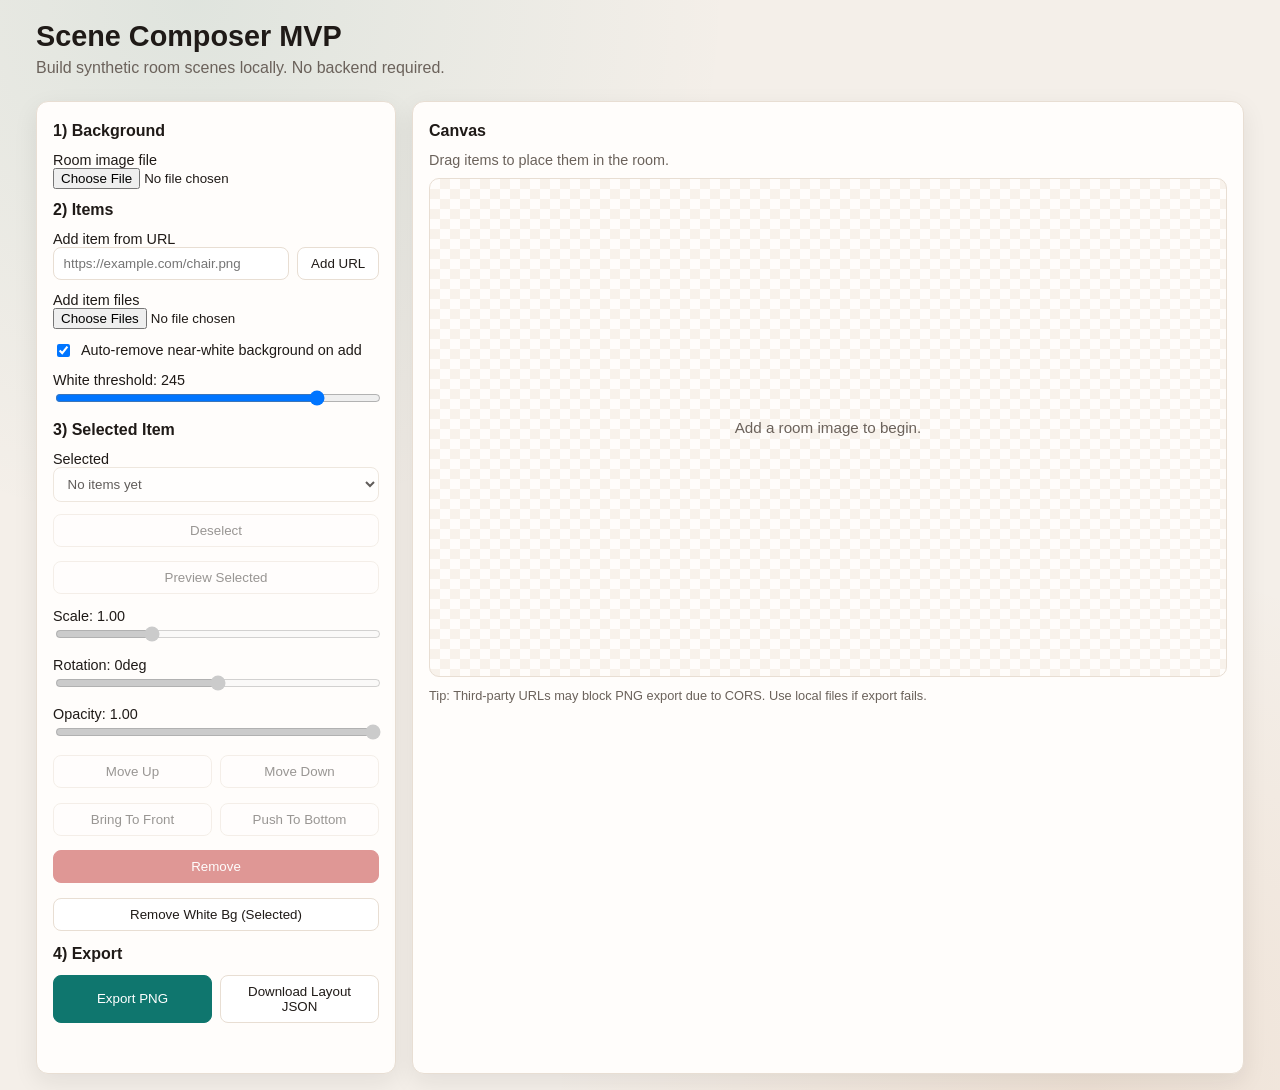
<file: index.html>
<!DOCTYPE html>
<html lang="en">
<head>
  <meta charset="UTF-8" />
  <meta name="viewport" content="width=device-width, initial-scale=1.0" />
  <title>Redirecting...</title>
  <meta http-equiv="refresh" content="0; url=standalone-compose/" />
  <script>
    window.location.replace("standalone-compose/");
  </script>
</head>
<body>
  <p>Redirecting to standalone composer...</p>
  <p>If you are not redirected, <a href="standalone-compose/">open the app</a>.</p>
</body>
</html>
</file>
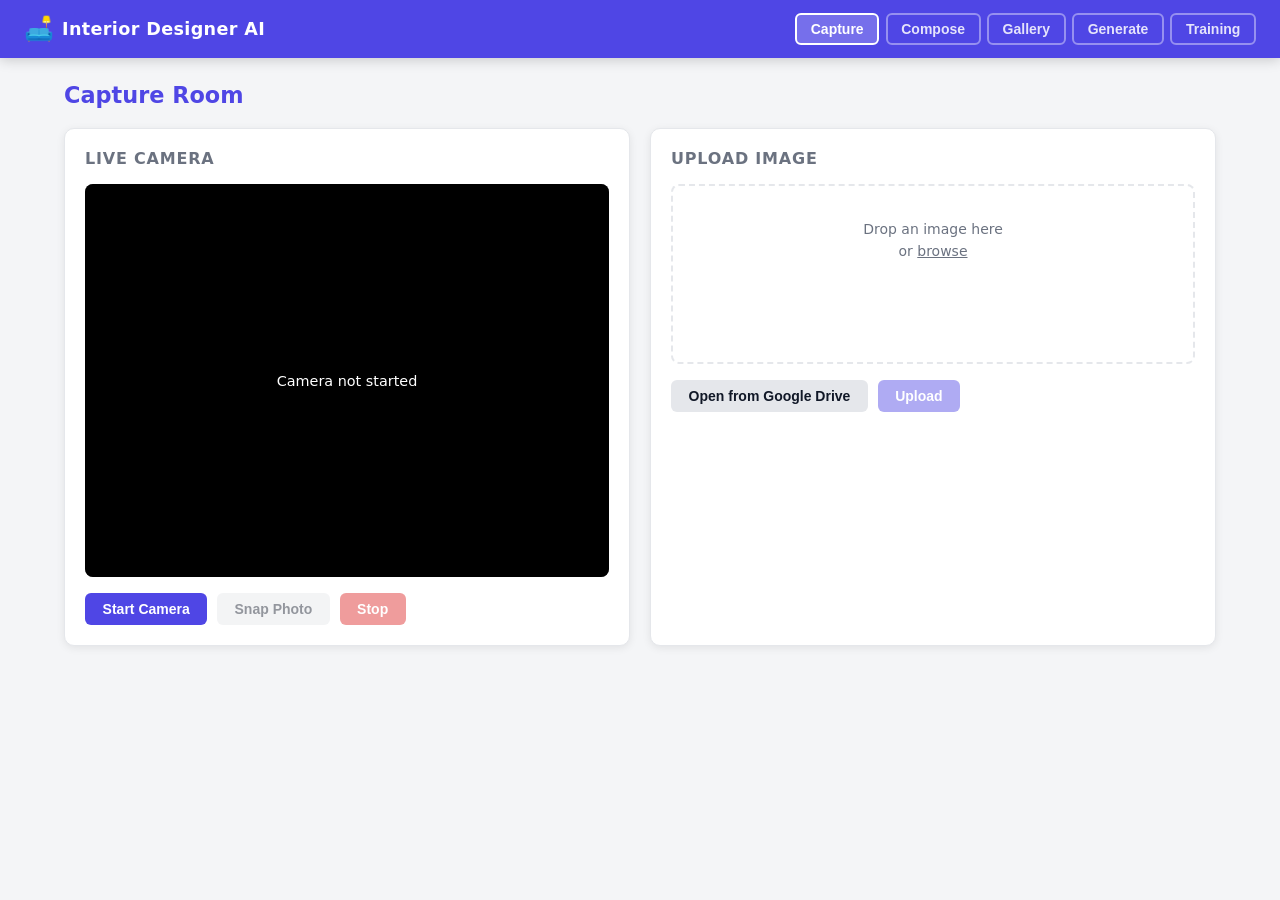
<file: frontend/index.html>
<!DOCTYPE html>
<html lang="en">
<head>
  <meta charset="UTF-8" />
  <meta name="viewport" content="width=device-width, initial-scale=1.0" />
  <title>Interior Designer AI</title>
  <link rel="stylesheet" href="css/style.css" />
</head>
<body>
  <!-- ── Navigation ─────────────────────────────────────────────────── -->
  <header class="topbar">
    <div class="topbar__logo">
      <span class="topbar__icon">🛋️</span>
      <span class="topbar__title">Interior Designer AI</span>
    </div>
    <nav class="topbar__nav" id="main-nav">
      <button class="nav-btn active" data-view="capture">Capture</button>
      <button class="nav-btn" data-view="compose">Compose</button>
      <button class="nav-btn" data-view="gallery">Gallery</button>
      <button class="nav-btn" data-view="generate">Generate</button>
      <button class="nav-btn" data-view="training">Training</button>
    </nav>
  </header>

  <!-- ── Views ──────────────────────────────────────────────────────── -->
  <main class="main-content">

    <!-- VIEW: Capture -->
    <section class="view active" id="view-capture">
      <h2>Capture Room</h2>
      <div class="capture-grid">
        <!-- Live camera feed -->
        <div class="card camera-card">
          <h3>Live Camera</h3>
          <div class="camera-container" id="camera-container">
            <video id="camera-video" autoplay playsinline muted></video>
            <canvas id="camera-canvas" hidden></canvas>
            <div class="camera-overlay" id="camera-status">Camera not started</div>
          </div>
          <div class="actions">
            <button class="btn btn--primary" id="btn-start-camera">Start Camera</button>
            <button class="btn btn--secondary" id="btn-snap" disabled>Snap Photo</button>
            <button class="btn btn--danger" id="btn-stop-camera" disabled>Stop</button>
          </div>
          <div id="camera-device-select-wrap" hidden>
            <label for="camera-device-select">Camera:</label>
            <select id="camera-device-select"></select>
          </div>
        </div>

        <!-- File / Drive upload -->
        <div class="card upload-card">
          <h3>Upload Image</h3>
          <label class="drop-zone" id="drop-zone">
            <input type="file" id="file-input" accept="image/jpeg,image/png,image/webp" hidden />
            <span class="drop-zone__text">Drop an image here<br/>or <u>browse</u></span>
            <img id="upload-preview" class="preview" hidden />
          </label>
          <div class="actions">
            <button class="btn btn--secondary" id="btn-drive-pick">Open from Google Drive</button>
            <button class="btn btn--primary" id="btn-upload" disabled>Upload</button>
          </div>
          <p id="upload-status" class="status-text"></p>
        </div>
      </div>
    </section>

    <!-- VIEW: Compose -->
    <section class="view" id="view-compose">
      <h2>Compose Training Scenes</h2>
      <div class="compose-grid">
        <div class="card">
          <h3>1) Room Background</h3>
          <label>Use local room image
            <input type="file" id="compose-bg-file" accept="image/jpeg,image/png,image/webp" />
          </label>
          <label>Or load existing image ID
            <div class="row-inline">
              <input type="text" id="compose-bg-id" placeholder="uploaded image_id" />
              <button class="btn btn--secondary" id="btn-compose-load-bg-id">Load</button>
            </div>
          </label>

          <h3>2) Add Furniture / Decor</h3>
          <label>Pull item from image URL
            <div class="row-inline">
              <input type="text" id="compose-item-url" placeholder="https://example.com/chair.png" />
              <button class="btn btn--secondary" id="btn-compose-add-url">Add URL</button>
            </div>
          </label>
          <label>Or upload cutout / product image
            <input type="file" id="compose-item-file" accept="image/jpeg,image/png,image/webp" multiple />
          </label>
          <label>
            <input type="checkbox" id="compose-auto-remove-white" checked />
            Auto-remove near-white background on add
          </label>
          <label>White threshold: <span id="compose-white-threshold-val">245</span>
            <input type="range" id="compose-white-threshold" min="200" max="255" step="1" value="245" />
          </label>

          <h3>3) Selected Item Controls</h3>
          <label>Selected item
            <select id="compose-selected"></select>
          </label>
          <div class="actions">
            <button class="btn btn--secondary" id="btn-compose-deselect">Deselect</button>
          </div>
          <div class="actions">
            <button class="btn btn--secondary" id="btn-compose-preview">Preview Selected</button>
          </div>
          <label>Scale: <span id="compose-scale-val">1.00</span>
            <input type="range" id="compose-scale" min="0.2" max="3" step="0.05" value="1" />
          </label>
          <label>Rotation: <span id="compose-rot-val">0°</span>
            <input type="range" id="compose-rotation" min="-180" max="180" step="1" value="0" />
          </label>
          <label>Opacity: <span id="compose-opacity-val">1.00</span>
            <input type="range" id="compose-opacity" min="0.2" max="1" step="0.05" value="1" />
          </label>

          <div class="actions">
            <button class="btn btn--secondary" id="btn-compose-move-up">Move Up</button>
            <button class="btn btn--secondary" id="btn-compose-move-down">Move Down</button>
          </div>
          <div class="actions">
            <button class="btn btn--secondary" id="btn-compose-front">Bring To Front</button>
            <button class="btn btn--secondary" id="btn-compose-back">Push To Bottom</button>
          </div>
          <div class="actions">
            <button class="btn btn--danger" id="btn-compose-remove">Remove Selected</button>
          </div>
          <div class="actions">
            <button class="btn btn--secondary" id="btn-compose-remove-white-selected">Remove White Bg (Selected)</button>
          </div>
        </div>

        <div class="card">
          <h3>Scene Canvas</h3>
          <p class="status-text">Drag items to place them. Use controls for size, angle, and opacity.</p>
          <div class="compose-stage" id="compose-stage" aria-label="Scene composition stage"></div>
          <div class="actions">
            <button class="btn btn--primary" id="btn-compose-export">Export PNG</button>
            <button class="btn btn--secondary" id="btn-compose-upload">Upload As Training Image</button>
            <button class="btn btn--secondary" id="btn-compose-json">Download Layout JSON</button>
          </div>
          <p id="compose-status" class="status-text"></p>
        </div>
      </div>
    </section>

    <!-- VIEW: Gallery -->
    <section class="view" id="view-gallery">
      <h2>Image Gallery</h2>
      <div class="toolbar">
        <button class="btn btn--secondary" id="btn-refresh-gallery">Refresh</button>
      </div>
      <div class="gallery-grid" id="gallery-grid">
        <p class="placeholder">No images uploaded yet.</p>
      </div>
    </section>

    <!-- VIEW: Generate -->
    <section class="view" id="view-generate">
      <h2>Generate Design</h2>
      <div class="generate-grid">
        <div class="card">
          <h3>Source & Settings</h3>
          <label>Source image ID
            <input type="text" id="gen-image-id" placeholder="paste image_id or select from gallery" />
          </label>
          <label>Style preset
            <select id="gen-style">
              <option value="modern">Modern</option>
              <option value="scandinavian">Scandinavian</option>
              <option value="industrial">Industrial</option>
              <option value="bohemian">Bohemian</option>
              <option value="minimalist">Minimalist</option>
              <option value="traditional">Traditional</option>
            </select>
          </label>
          <label>Custom prompt (optional)
            <textarea id="gen-prompt" rows="2" placeholder="e.g. bright living room with plants…"></textarea>
          </label>
          <label>Denoising strength: <span id="gen-strength-val">0.75</span>
            <input type="range" id="gen-strength" min="0.1" max="1" step="0.05" value="0.75" />
          </label>
          <label>Fine-tuned model (optional)
            <input type="text" id="gen-fine-tuned" placeholder="style_name from training job" />
          </label>
          <button class="btn btn--primary" id="btn-generate">Generate</button>
          <p id="gen-status" class="status-text"></p>
        </div>
        <div class="card result-card">
          <h3>Result</h3>
          <div class="result-container" id="result-container">
            <p class="placeholder">Generated image will appear here.</p>
          </div>
          <div class="actions" id="result-actions" hidden>
            <button class="btn btn--secondary" id="btn-save-drive">Save to Google Drive</button>
            <a class="btn btn--secondary" id="btn-download-result" download="generated.png">Download</a>
          </div>
        </div>
      </div>
    </section>

    <!-- VIEW: Training -->
    <section class="view" id="view-training">
      <h2>Fine-Tune Model</h2>
      <div class="card training-card">
        <h3>New Training Job</h3>
        <label>Style name
          <input type="text" id="train-style" placeholder="e.g. my-modern-loft" />
        </label>
        <label>Image IDs (comma-separated)
          <textarea id="train-image-ids" rows="3" placeholder="image_id1, image_id2, …"></textarea>
        </label>
        <label>Epochs: <span id="train-epochs-val">5</span>
          <input type="range" id="train-epochs" min="1" max="50" step="1" value="5" />
        </label>
        <label>Learning rate
          <input type="number" id="train-lr" value="0.0001" step="0.00001" min="0.000001" />
        </label>
        <button class="btn btn--primary" id="btn-start-training">Start Training</button>
        <p id="train-status-text" class="status-text"></p>
      </div>

      <h3>Training Jobs</h3>
      <div class="toolbar">
        <button class="btn btn--secondary" id="btn-refresh-jobs">Refresh</button>
      </div>
      <div id="job-list">
        <p class="placeholder">No training jobs yet.</p>
      </div>
    </section>

  </main>

  <!-- ── Toast notifications ─────────────────────────────────────────── -->
  <div id="toast-container" class="toast-container"></div>
  <div id="compose-preview-overlay" class="preview-overlay" hidden>
    <img id="compose-preview-image" class="preview-overlay__image" alt="Selected item preview" />
  </div>

  <!-- ── Scripts (load order matters) ───────────────────────────────── -->
  <script src="js/api.js"></script>
  <script src="js/camera.js"></script>
  <script src="js/google_drive.js"></script>
  <script src="js/scene_composer.js"></script>
  <script src="js/app.js"></script>
</body>
</html>
</file>
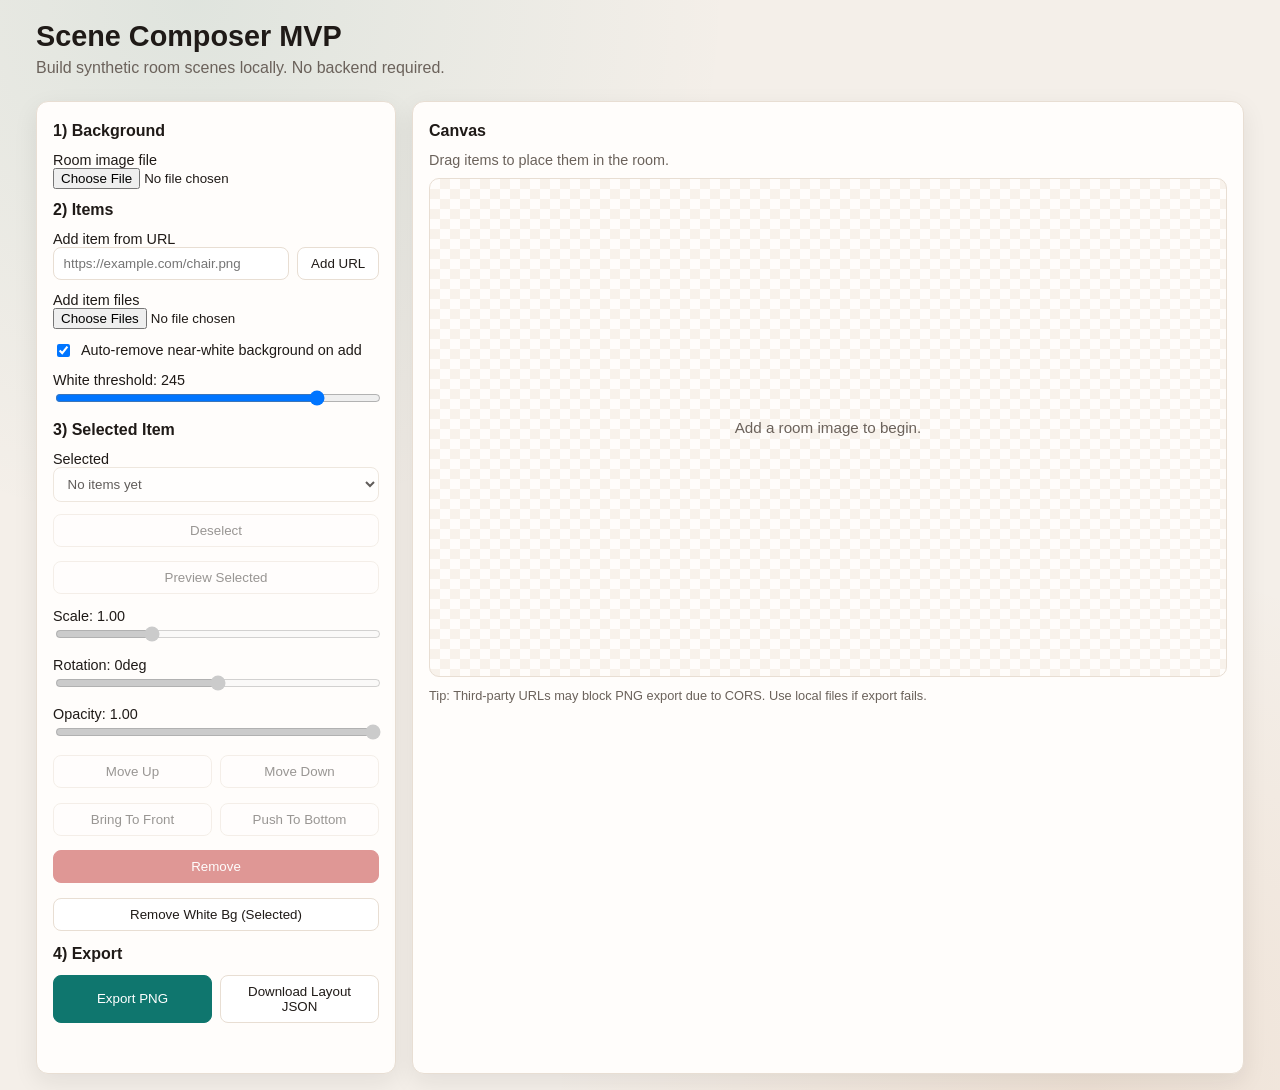
<file: standalone-compose/index.html>
<!DOCTYPE html>
<html lang="en">
<head>
  <meta charset="UTF-8" />
  <meta name="viewport" content="width=device-width, initial-scale=1.0" />
  <title>Scene Composer MVP</title>
  <link rel="stylesheet" href="style.css" />
</head>
<body>
  <header class="hero">
    <h1>Scene Composer MVP</h1>
    <p>Build synthetic room scenes locally. No backend required.</p>
  </header>

  <main class="layout">
    <section class="panel">
      <h2>1) Background</h2>
      <label>
        Room image file
        <input type="file" id="bg-file" accept="image/jpeg,image/png,image/webp" />
      </label>

      <h2>2) Items</h2>
      <label>
        Add item from URL
        <div class="inline-row">
          <input type="text" id="item-url" placeholder="https://example.com/chair.png" />
          <button id="btn-add-url">Add URL</button>
        </div>
      </label>

      <label>
        Add item files
        <input type="file" id="item-files" accept="image/jpeg,image/png,image/webp" multiple />
      </label>

      <label class="inline-check">
        <input type="checkbox" id="auto-remove-white" checked />
        Auto-remove near-white background on add
      </label>

      <label>
        White threshold: <span id="val-white-threshold">245</span>
        <input type="range" id="white-threshold" min="200" max="255" step="1" value="245" />
      </label>

      <h2>3) Selected Item</h2>
      <label>
        Selected
        <select id="selected-item"></select>
      </label>
      <div class="actions single">
        <button id="btn-deselect">Deselect</button>
      </div>
      <div class="actions single">
        <button id="btn-preview">Preview Selected</button>
      </div>

      <label>
        Scale: <span id="val-scale">1.00</span>
        <input type="range" id="scale" min="0.2" max="3" step="0.05" value="1" />
      </label>

      <label>
        Rotation: <span id="val-rotation">0deg</span>
        <input type="range" id="rotation" min="-180" max="180" step="1" value="0" />
      </label>

      <label>
        Opacity: <span id="val-opacity">1.00</span>
        <input type="range" id="opacity" min="0.2" max="1" step="0.05" value="1" />
      </label>

      <div class="actions">
        <button id="btn-move-up">Move Up</button>
        <button id="btn-move-down">Move Down</button>
      </div>
      <div class="actions">
        <button id="btn-front">Bring To Front</button>
        <button id="btn-back">Push To Bottom</button>
      </div>
      <div class="actions single">
        <button id="btn-remove" class="danger">Remove</button>
      </div>
      <div class="actions single">
        <button id="btn-remove-white-selected">Remove White Bg (Selected)</button>
      </div>

      <h2>4) Export</h2>
      <div class="actions">
        <button id="btn-export" class="primary">Export PNG</button>
        <button id="btn-json">Download Layout JSON</button>
      </div>

      <p id="status" class="status"></p>
    </section>

    <section class="panel stage-panel">
      <h2>Canvas</h2>
      <p class="hint">Drag items to place them in the room.</p>
      <div id="stage" class="stage" aria-label="Scene composition stage"></div>
      <p class="hint small">
        Tip: Third-party URLs may block PNG export due to CORS. Use local files if export fails.
      </p>
    </section>
  </main>

  <div id="toasts" class="toasts" aria-live="polite" aria-atomic="true"></div>
  <div id="preview-overlay" class="preview-overlay" hidden>
    <img id="preview-image" class="preview-overlay__image" alt="Selected item preview" />
  </div>

  <script src="app.js"></script>
</body>
</html>
</file>
<file: frontend/css/style.css>
/* ── Reset & base ─────────────────────────────────────────────────────────── */
*, *::before, *::after { box-sizing: border-box; margin: 0; padding: 0; }

:root {
  --clr-bg:        #f4f5f7;
  --clr-surface:   #ffffff;
  --clr-primary:   #4f46e5;
  --clr-primary-h: #4338ca;
  --clr-danger:    #dc2626;
  --clr-danger-h:  #b91c1c;
  --clr-muted:     #6b7280;
  --clr-border:    #e5e7eb;
  --clr-text:      #111827;
  --radius:        10px;
  --shadow:        0 2px 8px rgba(0,0,0,.08);
  --topbar-h:      58px;
  --font:          'Segoe UI', system-ui, sans-serif;
}

body {
  font-family: var(--font);
  background: var(--clr-bg);
  color: var(--clr-text);
  min-height: 100vh;
}

/* ── Top bar ──────────────────────────────────────────────────────────────── */
.topbar {
  position: fixed;
  top: 0; left: 0; right: 0;
  height: var(--topbar-h);
  background: var(--clr-primary);
  color: #fff;
  display: flex;
  align-items: center;
  justify-content: space-between;
  padding: 0 1.5rem;
  z-index: 100;
  box-shadow: 0 2px 12px rgba(0,0,0,.18);
}

.topbar__logo { display: flex; align-items: center; gap: .5rem; }
.topbar__icon { font-size: 1.5rem; }
.topbar__title { font-size: 1.1rem; font-weight: 700; letter-spacing: .02em; }

.topbar__nav { display: flex; gap: .4rem; }

/* ── Navigation buttons ───────────────────────────────────────────────────── */
.nav-btn {
  background: transparent;
  border: 2px solid rgba(255,255,255,.4);
  color: rgba(255,255,255,.85);
  border-radius: 6px;
  padding: .35rem .85rem;
  font-size: .875rem;
  font-weight: 600;
  cursor: pointer;
  transition: background .15s, border-color .15s, color .15s;
}
.nav-btn:hover       { background: rgba(255,255,255,.12); border-color: rgba(255,255,255,.7); }
.nav-btn.active      { background: rgba(255,255,255,.22); border-color: #fff; color: #fff; }

/* ── Main content ─────────────────────────────────────────────────────────── */
.main-content {
  padding: calc(var(--topbar-h) + 1.5rem) 1.5rem 2rem;
  max-width: 1200px;
  margin: 0 auto;
}

/* ── Views ────────────────────────────────────────────────────────────────── */
.view { display: none; }
.view.active { display: block; }
.view > h2 {
  font-size: 1.4rem;
  font-weight: 700;
  margin-bottom: 1.25rem;
  color: var(--clr-primary);
}

/* ── Cards ────────────────────────────────────────────────────────────────── */
.card {
  background: var(--clr-surface);
  border-radius: var(--radius);
  box-shadow: var(--shadow);
  padding: 1.25rem;
  border: 1px solid var(--clr-border);
}
.card h3 {
  font-size: 1rem;
  font-weight: 600;
  margin-bottom: 1rem;
  color: var(--clr-muted);
  text-transform: uppercase;
  letter-spacing: .05em;
}

/* ── Buttons ──────────────────────────────────────────────────────────────── */
.btn {
  display: inline-flex;
  align-items: center;
  gap: .4rem;
  padding: .5rem 1.1rem;
  border-radius: 6px;
  font-size: .875rem;
  font-weight: 600;
  border: none;
  cursor: pointer;
  transition: background .15s, opacity .15s;
  text-decoration: none;
}
.btn:disabled { opacity: .45; cursor: not-allowed; }
.btn--primary  { background: var(--clr-primary);  color: #fff; }
.btn--primary:not(:disabled):hover  { background: var(--clr-primary-h); }
.btn--secondary { background: var(--clr-border);   color: var(--clr-text); }
.btn--secondary:not(:disabled):hover { background: #d1d5db; }
.btn--danger   { background: var(--clr-danger);   color: #fff; }
.btn--danger:not(:disabled):hover   { background: var(--clr-danger-h); }

.actions { display: flex; gap: .6rem; flex-wrap: wrap; margin-top: 1rem; }

/* ── Labels / inputs ──────────────────────────────────────────────────────── */
label {
  display: flex;
  flex-direction: column;
  gap: .3rem;
  font-size: .875rem;
  font-weight: 500;
  margin-bottom: .75rem;
}
input[type="text"],
input[type="number"],
textarea,
select {
  padding: .45rem .7rem;
  border: 1px solid var(--clr-border);
  border-radius: 6px;
  font-size: .875rem;
  font-family: inherit;
  background: #f9fafb;
  transition: border-color .15s;
}
input[type="text"]:focus,
input[type="number"]:focus,
textarea:focus,
select:focus {
  outline: none;
  border-color: var(--clr-primary);
  background: #fff;
}
input[type="range"] { accent-color: var(--clr-primary); }

/* ── Status text ──────────────────────────────────────────────────────────── */
.status-text { font-size: .8rem; color: var(--clr-muted); margin-top: .5rem; min-height: 1.2em; }

/* ── Toolbar ──────────────────────────────────────────────────────────────── */
.toolbar { margin-bottom: 1rem; }

/* ── Placeholder ──────────────────────────────────────────────────────────── */
.placeholder { color: var(--clr-muted); font-size: .9rem; padding: 2rem 0; text-align: center; }

/* ── Capture view ─────────────────────────────────────────────────────────── */
.capture-grid {
  display: grid;
  grid-template-columns: repeat(auto-fit, minmax(320px, 1fr));
  gap: 1.25rem;
}

.camera-container {
  position: relative;
  width: 100%;
  aspect-ratio: 4/3;
  background: #000;
  border-radius: 8px;
  overflow: hidden;
  margin-bottom: 1rem;
}
#camera-video {
  width: 100%; height: 100%;
  object-fit: cover;
  display: block;
}
.camera-overlay {
  position: absolute;
  inset: 0;
  display: flex;
  align-items: center;
  justify-content: center;
  color: #fff;
  font-size: .9rem;
  background: rgba(0,0,0,.55);
  pointer-events: none;
}
.camera-overlay.hidden { display: none; }

/* ── Drop zone ────────────────────────────────────────────────────────────── */
.drop-zone {
  display: block;
  border: 2px dashed var(--clr-border);
  border-radius: 8px;
  padding: 2rem 1rem;
  text-align: center;
  cursor: pointer;
  transition: border-color .15s, background .15s;
  position: relative;
  min-height: 180px;
}
.drop-zone:hover, .drop-zone.dragover {
  border-color: var(--clr-primary);
  background: #ede9fe22;
}
.drop-zone__text { font-size: .875rem; color: var(--clr-muted); line-height: 1.6; }
.preview {
  max-width: 100%;
  max-height: 220px;
  border-radius: 6px;
  margin-top: .5rem;
}

/* ── Gallery view ─────────────────────────────────────────────────────────── */
.gallery-grid {
  display: grid;
  grid-template-columns: repeat(auto-fill, minmax(180px, 1fr));
  gap: 1rem;
}
.gallery-item {
  background: var(--clr-surface);
  border-radius: var(--radius);
  border: 1px solid var(--clr-border);
  overflow: hidden;
  box-shadow: var(--shadow);
  cursor: pointer;
  transition: transform .15s, box-shadow .15s;
}
.gallery-item:hover { transform: translateY(-3px); box-shadow: 0 6px 16px rgba(0,0,0,.12); }
.gallery-item img { width: 100%; aspect-ratio: 1; object-fit: cover; display: block; }
.gallery-item__id {
  font-size: .7rem;
  color: var(--clr-muted);
  padding: .4rem .6rem;
  white-space: nowrap;
  overflow: hidden;
  text-overflow: ellipsis;
}
.gallery-item__actions { display: flex; gap: .3rem; padding: .4rem .6rem; }
.gallery-item__actions .btn { padding: .25rem .6rem; font-size: .75rem; }

/* ── Generate view ────────────────────────────────────────────────────────── */
.generate-grid {
  display: grid;
  grid-template-columns: repeat(auto-fit, minmax(300px, 1fr));
  gap: 1.25rem;
}
.result-container {
  min-height: 280px;
  border: 1px solid var(--clr-border);
  border-radius: 8px;
  display: flex;
  align-items: center;
  justify-content: center;
  overflow: hidden;
  background: #f9fafb;
}
.result-container img { max-width: 100%; max-height: 480px; border-radius: 8px; }

/* ── Compose view ─────────────────────────────────────────────────────────── */
.compose-grid {
  display: grid;
  grid-template-columns: minmax(300px, 360px) 1fr;
  gap: 1.25rem;
}

.row-inline {
  display: flex;
  gap: .5rem;
}

.row-inline input[type="text"] {
  flex: 1;
}

.compose-stage {
  position: relative;
  width: 100%;
  aspect-ratio: 16/10;
  border: 1px solid var(--clr-border);
  border-radius: 8px;
  overflow: hidden;
  background:
    linear-gradient(45deg, #f7f7f7 25%, transparent 25%),
    linear-gradient(-45deg, #f7f7f7 25%, transparent 25%),
    linear-gradient(45deg, transparent 75%, #f7f7f7 75%),
    linear-gradient(-45deg, transparent 75%, #f7f7f7 75%);
  background-size: 20px 20px;
  background-position: 0 0, 0 10px, 10px -10px, -10px 0;
}

.compose-stage__bg {
  position: absolute;
  inset: 0;
  width: 100%;
  height: 100%;
  object-fit: cover;
  pointer-events: none;
}

.compose-stage__empty {
  position: absolute;
  inset: 0;
  display: grid;
  place-items: center;
  color: var(--clr-muted);
  font-size: .9rem;
}

.compose-item {
  position: absolute;
  border: none;
  background: transparent;
  padding: 0;
  cursor: grab;
  appearance: none;
}

.compose-item:active {
  cursor: grabbing;
}

.compose-item:hover,
.compose-item:focus-visible,
.compose-item:active {
  background: rgba(255, 255, 255, 0.5);
}

.compose-item img {
  width: 100%;
  height: 100%;
  object-fit: contain;
  pointer-events: none;
  user-select: none;
  filter: drop-shadow(0 2px 3px rgba(0,0,0,.2));
}

.compose-item--selected {
  outline: 2px dashed var(--clr-primary);
  outline-offset: 3px;
}

/* ── Training view ────────────────────────────────────────────────────────── */
.training-card { margin-bottom: 1.5rem; }
.job-card {
  background: var(--clr-surface);
  border: 1px solid var(--clr-border);
  border-radius: var(--radius);
  padding: 1rem;
  margin-bottom: .75rem;
  box-shadow: var(--shadow);
}
.job-card__header { display: flex; justify-content: space-between; align-items: center; margin-bottom: .5rem; }
.job-card__name   { font-weight: 600; font-size: .9rem; }
.job-badge {
  font-size: .75rem;
  padding: .15rem .5rem;
  border-radius: 999px;
  font-weight: 600;
  text-transform: uppercase;
}
.job-badge--queued    { background: #dbeafe; color: #1d4ed8; }
.job-badge--running   { background: #fef3c7; color: #b45309; }
.job-badge--completed { background: #d1fae5; color: #065f46; }
.job-badge--failed    { background: #fee2e2; color: #991b1b; }

progress.job-progress {
  width: 100%; height: 8px; border-radius: 4px;
  margin-top: .4rem;
  accent-color: var(--clr-primary);
}

/* ── Toast notifications ──────────────────────────────────────────────────── */
.toast-container {
  position: fixed;
  bottom: 1.25rem;
  right: 1.25rem;
  display: flex;
  flex-direction: column;
  gap: .5rem;
  z-index: 999;
}
.toast {
  background: #1f2937;
  color: #fff;
  padding: .65rem 1rem;
  border-radius: 8px;
  font-size: .875rem;
  box-shadow: 0 4px 14px rgba(0,0,0,.25);
  animation: slide-in .2s ease;
  max-width: 320px;
}
.toast--error   { background: var(--clr-danger); }
.toast--success { background: #059669; }

.preview-overlay {
  position: fixed;
  inset: 0;
  background: rgba(17, 24, 39, 0.82);
  display: grid;
  place-items: center;
  padding: 2rem;
  z-index: 1200;
  cursor: zoom-out;
}

.preview-overlay[hidden] {
  display: none !important;
}

.preview-overlay__image {
  display: block;
  max-width: min(96vw, 1600px);
  max-height: 96vh;
  width: auto;
  height: auto;
  object-fit: contain;
  filter: drop-shadow(0 10px 30px rgba(0,0,0,.35));
}

@keyframes slide-in {
  from { opacity: 0; transform: translateX(30px); }
  to   { opacity: 1; transform: translateX(0); }
}

/* ── Responsive ───────────────────────────────────────────────────────────── */
@media (max-width: 600px) {
  .topbar__title { display: none; }
  .nav-btn { padding: .3rem .5rem; font-size: .78rem; }
  .main-content { padding-left: .75rem; padding-right: .75rem; }
}

@media (max-width: 960px) {
  .compose-grid {
    grid-template-columns: 1fr;
  }
}
</file>
<file: standalone-compose/style.css>
* { box-sizing: border-box; }

:root {
  --bg: #f4efe9;
  --surface: #fffaf5;
  --panel: #fffdfb;
  --text: #1f1a17;
  --muted: #6b625b;
  --border: #e8ded3;
  --primary: #0f766e;
  --primary-hover: #115e59;
  --danger: #b91c1c;
  --shadow: 0 8px 24px rgba(31, 26, 23, 0.08);
}

body {
  margin: 0;
  background:
    radial-gradient(circle at 15% 0%, rgba(15, 118, 110, 0.09), transparent 35%),
    radial-gradient(circle at 85% 100%, rgba(180, 83, 9, 0.09), transparent 35%),
    var(--bg);
  color: var(--text);
  font-family: "Trebuchet MS", "Segoe UI", sans-serif;
  min-height: 100vh;
}

.hero {
  max-width: 1240px;
  margin: 0 auto;
  padding: 1.25rem 1rem 0.5rem;
}

.hero h1 {
  margin: 0;
  font-size: 1.8rem;
}

.hero p {
  margin: 0.35rem 0 0;
  color: var(--muted);
}

.layout {
  max-width: 1240px;
  margin: 0 auto;
  padding: 1rem;
  display: grid;
  grid-template-columns: minmax(300px, 360px) 1fr;
  gap: 1rem;
}

.panel {
  background: var(--panel);
  border: 1px solid var(--border);
  border-radius: 12px;
  box-shadow: var(--shadow);
  padding: 1rem;
}

.panel h2 {
  margin: 0.25rem 0 0.75rem;
  font-size: 1rem;
}

label {
  display: block;
  margin-bottom: 0.75rem;
  font-size: 0.9rem;
}

.inline-check {
  display: flex;
  align-items: center;
  gap: 0.5rem;
}

.inline-check input[type="checkbox"] {
  width: auto;
}

input[type="text"],
input[type="file"],
select,
button,
input[type="range"] {
  width: 100%;
}

input[type="text"],
select {
  border: 1px solid var(--border);
  border-radius: 8px;
  padding: 0.5rem 0.6rem;
  background: #fff;
  color: var(--text);
}

input[type="text"]:focus,
select:focus {
  outline: none;
  border-color: var(--primary);
}

.inline-row {
  display: grid;
  grid-template-columns: 1fr auto;
  gap: 0.5rem;
}

button {
  border: 1px solid var(--border);
  border-radius: 8px;
  background: #fff;
  color: var(--text);
  padding: 0.5rem 0.8rem;
  cursor: pointer;
}

button:hover { background: #faf5ef; }
button:disabled {
  opacity: 0.45;
  cursor: not-allowed;
}

button.primary {
  background: var(--primary);
  border-color: var(--primary);
  color: #fff;
}

button.primary:hover { background: var(--primary-hover); }

button.danger {
  color: #fff;
  background: var(--danger);
  border-color: var(--danger);
}

.actions {
  display: grid;
  gap: 0.5rem;
  grid-template-columns: 1fr 1fr;
  margin-bottom: 0.9rem;
}

.actions.single {
  grid-template-columns: 1fr;
}

.status {
  margin: 0.4rem 0 0;
  font-size: 0.85rem;
  color: var(--muted);
  min-height: 1.2rem;
}

.hint {
  margin: 0 0 0.65rem;
  color: var(--muted);
  font-size: 0.9rem;
}

.hint.small {
  margin-top: 0.7rem;
  font-size: 0.8rem;
}

.stage {
  position: relative;
  width: 100%;
  aspect-ratio: 16 / 10;
  border: 1px solid var(--border);
  border-radius: 10px;
  overflow: hidden;
  background:
    linear-gradient(45deg, #f8f2eb 25%, transparent 25%),
    linear-gradient(-45deg, #f8f2eb 25%, transparent 25%),
    linear-gradient(45deg, transparent 75%, #f8f2eb 75%),
    linear-gradient(-45deg, transparent 75%, #f8f2eb 75%);
  background-size: 20px 20px;
  background-position: 0 0, 0 10px, 10px -10px, -10px 0;
}

.stage-bg {
  position: absolute;
  inset: 0;
  width: 100%;
  height: 100%;
  object-fit: cover;
  pointer-events: none;
}

.stage-empty {
  position: absolute;
  inset: 0;
  display: grid;
  place-items: center;
  color: var(--muted);
  font-size: 0.95rem;
}

.stage-item {
  position: absolute;
  border: none;
  background: transparent;
  padding: 0;
  cursor: grab;
  appearance: none;
}

.stage-item:active { cursor: grabbing; }

.stage-item:hover,
.stage-item:focus-visible,
.stage-item:active {
  background: rgba(255, 255, 255, 0.5);
}

.stage-item img {
  width: 100%;
  height: 100%;
  object-fit: contain;
  pointer-events: none;
  user-select: none;
  filter: drop-shadow(0 2px 3px rgba(0, 0, 0, 0.22));
}

.stage-item.selected {
  outline: 2px dashed var(--primary);
  outline-offset: 3px;
}

.toasts {
  position: fixed;
  right: 1rem;
  bottom: 1rem;
  display: grid;
  gap: 0.4rem;
  z-index: 1000;
}

.toast {
  color: #fff;
  background: #334155;
  border-radius: 8px;
  padding: 0.55rem 0.75rem;
  max-width: 300px;
  font-size: 0.85rem;
}

.toast.error { background: var(--danger); }
.toast.success { background: #0f766e; }

.preview-overlay {
  position: fixed;
  inset: 0;
  background: rgba(17, 24, 39, 0.82);
  display: grid;
  place-items: center;
  padding: 2rem;
  z-index: 1200;
  cursor: zoom-out;
}

.preview-overlay[hidden] {
  display: none !important;
}

.preview-overlay__image {
  display: block;
  max-width: min(96vw, 1600px);
  max-height: 96vh;
  width: auto;
  height: auto;
  object-fit: contain;
  filter: drop-shadow(0 10px 30px rgba(0, 0, 0, 0.35));
}

@media (max-width: 980px) {
  .layout {
    grid-template-columns: 1fr;
  }
}
</file>
